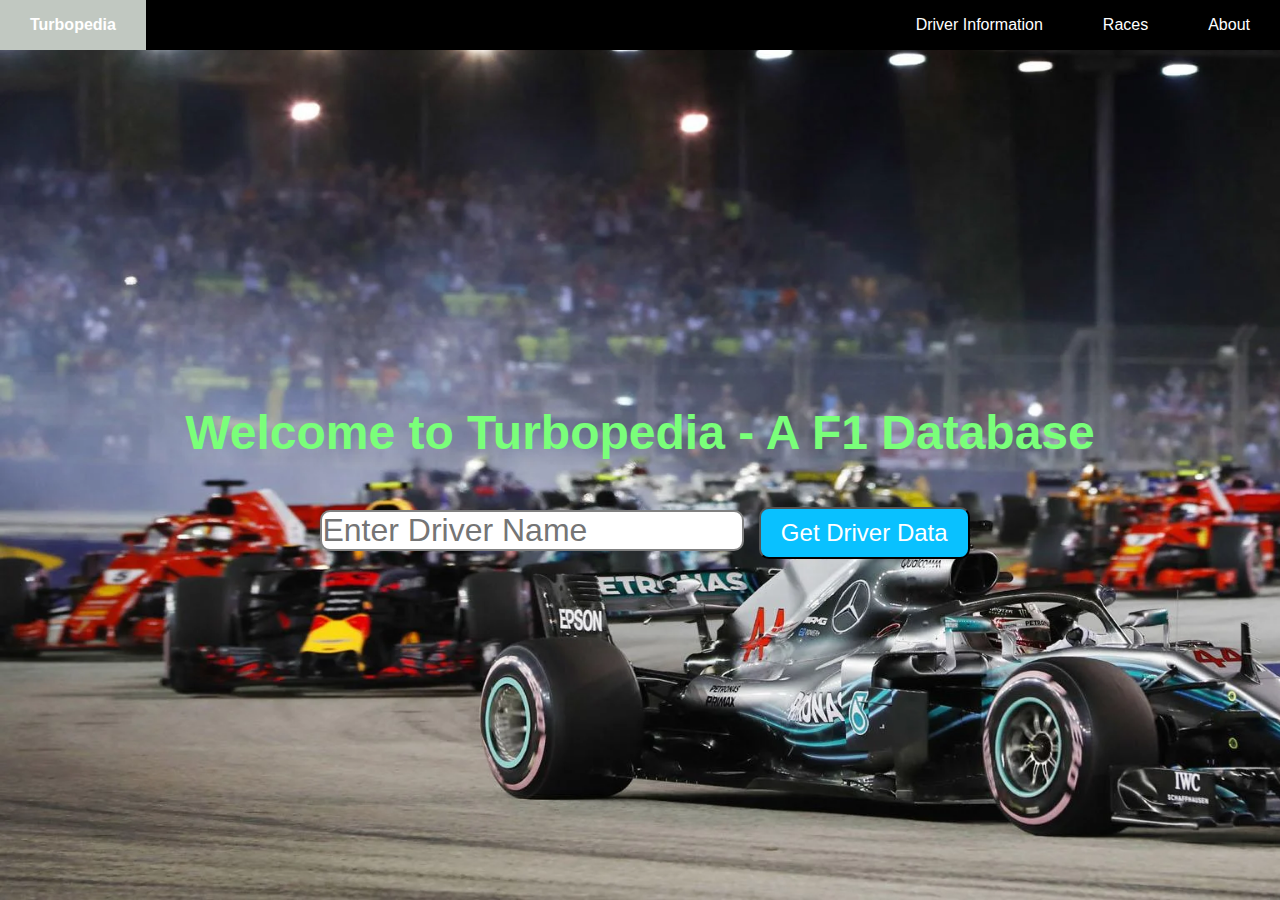
<file: index.html>
<!DOCTYPE html>
<html lang="en">
<head>
    <meta charset="UTF-8">
    <meta name="viewport" content="width=device-width, initial-scale=1.0">
    <title>Turbopedia</title>
    <link rel = "stylesheet" href = "style.css">
</head>

<body>
<nav>
    <!-- NAVIGATION BAR -->
    <ul class = "sidebar">
        <li onclick = hide_sidebar()><a href = "#"><svg xmlns="http://www.w3.org/2000/svg" height="26" viewBox="0 -960 960 960" width="26"><path d="m256-200-56-56 224-224-224-224 56-56 224 224 224-224 56 56-224 224 224 224-56 56-224-224-224 224Z"/></svg></a></li>
        <li class = "sidebar_buttons"><a href = "index.html">Driver Information</a></li>
        <li class = "sidebar_buttons" ><a href = "races.html">Races</a></li>
        <li class = "sidebar_buttons"><a href = "about.html">About</a></li>
    </ul>
    <ul>
        <li id = "title" class = "hide_on_mobile"><a href = "#">Turbopedia</a></li>
        <li class = "hide_on_mobile"><a href = "index.html">Driver Information</a></li>
        <li class = "hide_on_mobile"><a href = "races.html">Races</a></li>
        <li class = "hide_on_mobile"><a href = "about.html">About</a></li>
        <li class = "menu_button" onclick = show_sidebar()><a href = "#"><svg style ="fill: white;" xmlns="http://www.w3.org/2000/svg" height="26" viewBox="0 -960 960 960" width="26"><path d="M120-240v-80h720v80H120Zm0-200v-80h720v80H120Zm0-200v-80h720v80H120Z"/></svg></a></li>
    </ul>
</nav>


    <!-- CODE FOR THE INPUT AND DATA DISPLAY -->
    <div class = "main_body">
    <h1 id = "header">Welcome to Turbopedia - A F1 Database</h1>
    <form class = "driver_search">
        <input id = "form" type = "text" class = "driver_input" placeholder ="Enter Driver Name">
        <button type = "submit"> Get Driver Data</button>
    </form>
    </div>

    <!-- Data Card -->
<div class = "data_card">
    <img id = "profile" src = "images/image.avif">
    <div class = "description">
        <h1 id = "full_name">Max Verstappen</h1>
        <img id = "country" src = "images/netherlands.svg">
        <p>Country: NED</p>
        <p>Team: Red Bull Racing</p>
        <img id = "team" src = "images/red_bull.jpeg">
        <p id = "driver_number">Driver Number: 1</p>
    </div>
</div>
    <script src = index.js></script>
</body>
</html>
</file>
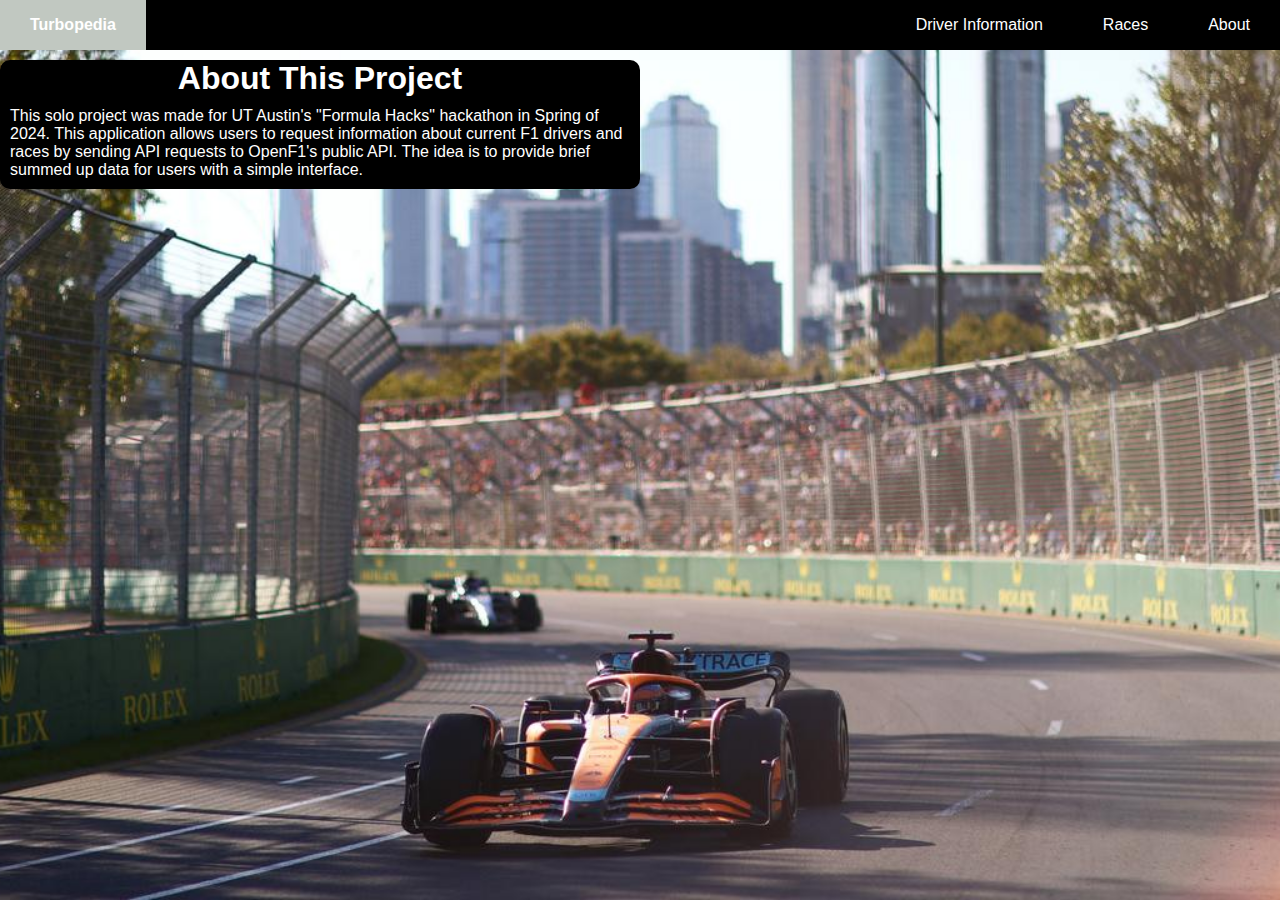
<file: about.html>
<!DOCTYPE html>
<html lang="en">
<head>
    <meta charset="UTF-8">
    <meta name="viewport" content="width=device-width, initial-scale=1.0">
    <title>Turbopedia</title>
    <link rel = "stylesheet" href = "about.css">
</head>
<body>
    <nav>
        <!-- NAVIGATION BAR -->
        <ul class = "sidebar">
            <li onclick = hide_sidebar()><a href = "about.html"><svg xmlns="http://www.w3.org/2000/svg" height="26" viewBox="0 -960 960 960" width="26"><path d="m256-200-56-56 224-224-224-224 56-56 224 224 224-224 56 56-224 224 224 224-56 56-224-224-224 224Z"/></svg></a></li>
            <li class = "sidebar_buttons"><a href = "index.html">Driver Information</a></li>
            <li class = "sidebar_buttons" ><a href = "races.html">Races</a></li>
            <li class = "sidebar_buttons"><a href = "about.html">About</a></li>
        </ul>
        <ul>
            <li id = "title" class = "hide_on_mobile"><a href = "#">Turbopedia</a></li>
            <li class = "hide_on_mobile"><a href = "index.html">Driver Information</a></li>
            <li class = "hide_on_mobile"><a href = "races.html">Races</a></li>
            <li class = "hide_on_mobile"><a href = "about.html">About</a></li>
            <li class = "menu_button" onclick = show_sidebar()><a href = "#"><svg style ="fill: white;" xmlns="http://www.w3.org/2000/svg" height="26" viewBox="0 -960 960 960" width="26"><path d="M120-240v-80h720v80H120Zm0-200v-80h720v80H120Zm0-200v-80h720v80H120Z"/></svg></a></li>
        </ul>
    </nav>
    <div class = "content">
    <h1> About This Project</h1>
    <p id = "desc">This solo project was made for UT Austin's "Formula Hacks" hackathon in Spring of 2024. This application allows users
    to request information about current F1 drivers and races by sending API requests to OpenF1's public API. The idea is to provide brief summed up data for users with a simple interface.
    </p>
    </div>
    <script src = "index.js"></script>
</body>
</html>
</file>
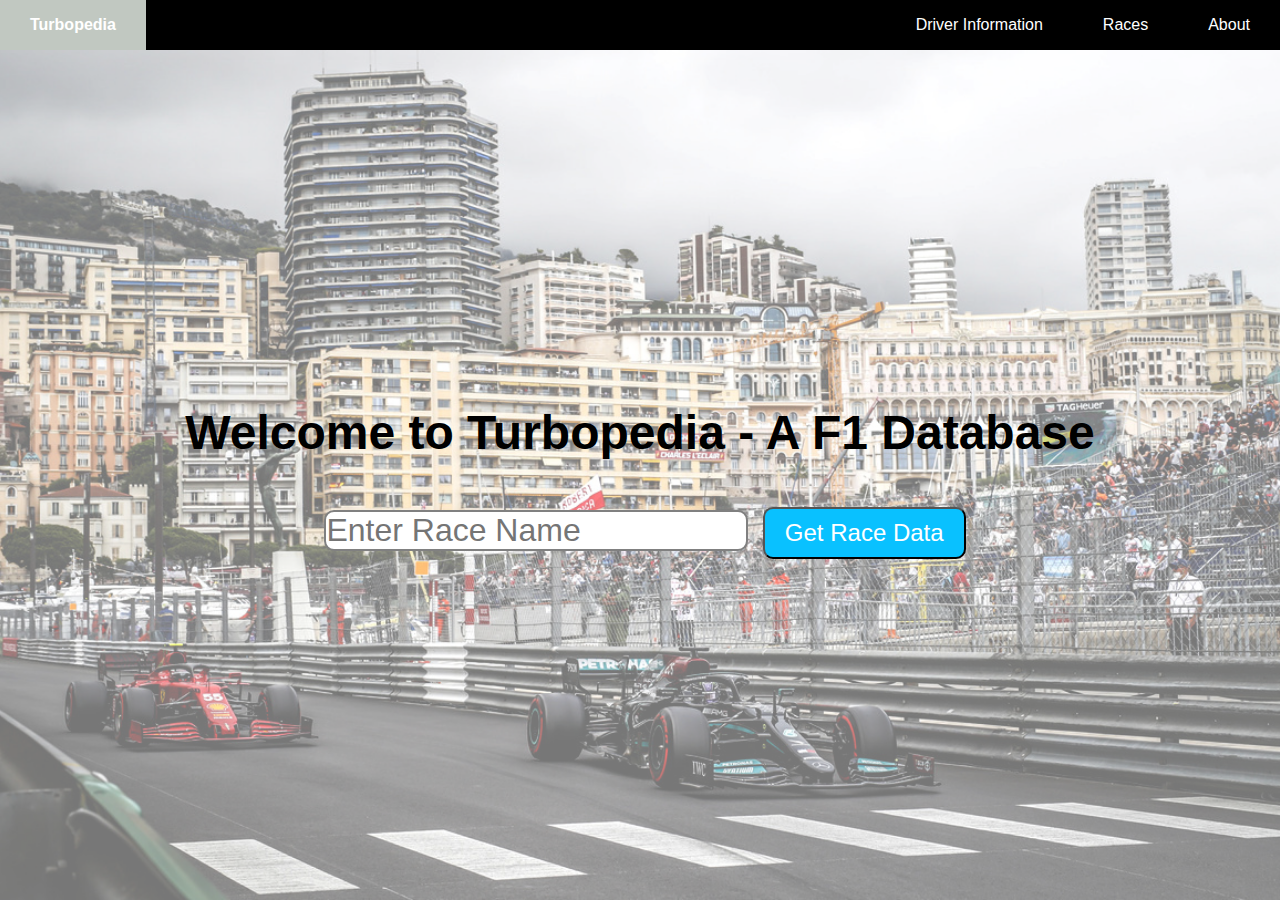
<file: races.html>
<!DOCTYPE html>
<html lang="en">
<head>
    <meta charset="UTF-8">
    <meta name="viewport" content="width=device-width, initial-scale=1.0">
    <title>Races</title>
    <link rel = "stylesheet" href = "races.css">
</head>
<body>
    <nav>
        <!-- NAVIGATION BAR -->
        <ul class = "sidebar">
            <li onclick = hide_sidebar()><a href = "#"><svg xmlns="http://www.w3.org/2000/svg" height="26" viewBox="0 -960 960 960" width="26"><path d="m256-200-56-56 224-224-224-224 56-56 224 224 224-224 56 56-224 224 224 224-56 56-224-224-224 224Z"/></svg></a></li>
            <li class = "sidebar_buttons"><a href = "index.html">Driver Information</a></li>
            <li class = "sidebar_buttons" ><a href = "races.html">Races</a></li>
            <li class = "sidebar_buttons"><a href = "about.html">About</a></li>
        </ul>
        <ul>
            <li id = "title" class = "hide_on_mobile"><a href = "#">Turbopedia</a></li>
            <li class = "hide_on_mobile"><a href = "index.html">Driver Information</a></li>
            <li class = "hide_on_mobile"><a href = "races.html">Races</a></li>
            <li class = "hide_on_mobile"><a href = "about.html">About</a></li>
            <li class = "menu_button" onclick = show_sidebar()><a href = "#"><svg style ="fill: white;" xmlns="http://www.w3.org/2000/svg" height="26" viewBox="0 -960 960 960" width="26"><path d="M120-240v-80h720v80H120Zm0-200v-80h720v80H120Zm0-200v-80h720v80H120Z"/></svg></a></li>
        </ul>
    </nav>

    <div class = "main_body">
        <h1 id = "header">Welcome to Turbopedia - A F1 Database</h1>
        <form class = "race_search">
            <input id = "form" type = "text" class = "race_input" placeholder ="Enter Race Name">
            <button type = "submit"> Get Race Data</button>
        </form>
    </div>

    <div class = "race_card">
        <img id = "track" src = "images/japanesegp.avif">
        <div class = "description">
            <h1 id = "race_name">Japanese Grand Prix</h1>
            <img id = "country" src = "images/japan.webp">
            <p id = "country_desc">Country: Japan</p>
            <p id = "location">Location: Tokyo</p>
        </div>
    </div>
    
    <script src = "race.js"></script>
</body>
</html>
</file>
<file: style.css>
* {
    margin: 0;
    padding: 0;
}

body{
    min-height: 100vh;
    background-image: url(images/background.png);
    background-size: cover;
    background-repeat: no-repeat;
    background-attachment: fixed;
    font-family: Helvetica, sans-serif;
}

nav{
    background-color: black;
}

nav ul{
    width: 100%;
    list-style: none;
    display: flex;
    justify-content: flex-end;
    align-items: center;
}

nav li{
    height: 50px;
}

nav a{
    height: 100%;
    padding: 0 30px;
    text-decoration: none;
    display: flex;
    align-items: center;
    color: white;
}

nav a:hover {
    background-color: hsl(120, 6%, 77%);
}

nav li:first-child{
    margin-right: auto;
}

.sidebar{
    position: fixed;
    top: 0;
    right: 0;
    height: 100vh;
    width: 250px;
    z-index: 999;
    backdrop-filter: blur(10px);
    background-color: rgba(255, 255, 255 0.2);
    box-shadow: -10px 0 10px rgba(0, 0, 0, 0.1);
    display: none;
    flex-direction: column;
    align-items: flex-start;
    justify-content: flex-start;
}

.sidebar li{
    width: 100%;
}

.sidebar a{
    width: 100%;
}

.menu_button {
    display: none;
}


@media(max-width: 800px) {
    .hide_on_mobile{
        display: none;
    }
    .menu_button{
        display: block;
    }
}

@media(max-width: 450px) {
    .sidebar{
        width: 100%;
    }
}

.sidebar_buttons a{
    color: white;
}


/* Title of the Webpage*/

#title{
    font-weight: bold;
    font-family:'Lucida Sans', 'Lucida Sans Regular', 'Lucida Grande', 'Lucida Sans Unicode', Geneva, Verdana, sans-serif;
}

.main_body{
    align-items: center;
    display: flex;
    margin-top: 35vh;
    justify-content: center;
    flex-direction: column;
}

#header{
    animation: fade_in 2s;
    font-size: 3rem;
    padding: 40px;
    color: hsl(120, 100%, 74%);
}

input[type = text] {
    font-size: 2rem;
    border-radius: 10px;
    border: 2px solid grey;
    margin: 10px;
}

button {
    padding: 10px 20px;
    font-size: 1.5rem;
    border-radius: 10px;
    color: white;
    background-color: rgb(9, 193, 255);
}

button:hover{
    animation: glow_blue 2s;
    background-color: rgb(8, 160, 210);
    cursor: pointer;
}

/* DATA CARD*/
#driver_number{
    padding: 10px;
}
#full_name{
    margin-bottom: 10px;
}
#profile{
    width: 200px;
    height: 200px;
}
#country {
    width: 60px;
    height: 40px;
}

#team {
    padding: 20px;
    width: 60px;
    height: 50px;
}
.data_card{
    padding: 30px;
    display: none;
    flex-direction: row;
    align-items: center;
    justify-content: center;
}
.description{
    border-radius: 10px;
    background-color: black;
    color: white;
    display: flex;
    align-items: center;
    min-width: 300px;
    flex-direction: column;
}

/* ANIMATIONS */
@keyframes fade_in {
    from{
        opacity: 0;
    }

    to {
        opacity: 1;
    }
}

@keyframes slideUpDown{
    50%{transform: translateY(-75%)};
}

@keyframes glow_white{
    50%{box-shadow: 0px 0px 50px hsl(0, 0%, 100%)};
}

@keyframes glow_blue{
    50%{box-shadow: 0px 0px 50px hsl(177, 100%, 50%)};
}

@keyframes glow_green{
    50%{box-shadow: 0px 0px 50px hsl(104, 95%, 64%)};
}

@keyframes slideUpDown2{
    50%{transform: translateY(-50%)};
}

@keyframes slide_from_Left{ /* keyframe rule, and a name*/
    /* A few possibilities, to, from, or %*/
        from{ /* Go to it's resting position*/
            transform: translateX(-100%);
        }
    }

@keyframes slide_from_Right{ /* keyframe rule, and a name*/
    /* A few possibilities, to, from, or %*/
        from{ /* Go to it's resting position*/
            transform: translateX(100%);
        }
    }
</file>
<file: about.css>
* {
    margin: 0;
    padding: 0;
}

body{
    min-height: 100vh;
    background-image: url(images/adk.jpeg);
    background-size: cover;
    background-position: bottom;
    background-repeat: no-repeat;
    background-attachment: fixed;
    font-family: Helvetica, sans-serif;
}

nav{
    background-color: black;
}

nav ul{
    width: 100%;
    list-style: none;
    display: flex;
    justify-content: flex-end;
    align-items: center;
}

nav li{
    height: 50px;
}

nav a{
    height: 100%;
    padding: 0 30px;
    text-decoration: none;
    display: flex;
    align-items: center;
    color: white;
}

nav a:hover {
    background-color: hsl(120, 6%, 77%);
}

nav li:first-child{
    margin-right: auto;
}

.sidebar{
    position: fixed;
    top: 0;
    right: 0;
    height: 100vh;
    width: 250px;
    z-index: 999;
    backdrop-filter: blur(10px);
    background-color: rgba(255, 255, 255 0.2);
    box-shadow: -10px 0 10px rgba(0, 0, 0, 0.1);
    display: none;
    flex-direction: column;
    align-items: flex-start;
    justify-content: flex-start;
}

.sidebar li{
    width: 100%;
}

.sidebar a{
    width: 100%;
}

.menu_button {
    display: none;
}


@media(max-width: 800px) {
    .hide_on_mobile{
        display: none;
    }
    .menu_button{
        display: block;
    }
}

@media(max-width: 450px) {
    .sidebar{
        width: 100%;
    }
}

.sidebar_buttons a{
    color: white;
}

#title{
    font-weight: bold;
    font-family:'Lucida Sans', 'Lucida Sans Regular', 'Lucida Grande', 'Lucida Sans Unicode', Geneva, Verdana, sans-serif;
}

.content {
    animation: fade_in 2s;
    margin-top: 10px;
    display: flex;
    flex-direction: column;
    justify-content: center;
    align-items: center;
    color: white;
    background-color: black;
    border-radius: 10px;
    width: 50%;
}

#desc {
    padding: 10px;
}

@keyframes fade_in {
    from{
        opacity: 0;
    }

    to {
        opacity: 1;
    }
}
</file>
<file: races.css>
* {
    margin: 0;
    padding: 0;
}

body{
    min-height: 100vh;
    background-image: url(images/monacogp.png);
    background-size: cover;
    background-position: bottom;
    background-repeat: no-repeat;
    background-attachment: fixed;
    font-family: Helvetica, sans-serif;
}

nav{
    background-color: black;
}

nav ul{
    width: 100%;
    list-style: none;
    display: flex;
    justify-content: flex-end;
    align-items: center;
}

nav li{
    height: 50px;
}

nav a{
    height: 100%;
    padding: 0 30px;
    text-decoration: none;
    display: flex;
    align-items: center;
    color: white;
}

nav a:hover {
    background-color: hsl(120, 6%, 77%);
}

nav li:first-child{
    margin-right: auto;
}

.sidebar{
    position: fixed;
    top: 0;
    right: 0;
    height: 100vh;
    width: 250px;
    z-index: 999;
    backdrop-filter: blur(10px);
    background-color: rgba(255, 255, 255 0.2);
    box-shadow: -10px 0 10px rgba(0, 0, 0, 0.1);
    display: none;
    flex-direction: column;
    align-items: flex-start;
    justify-content: flex-start;
}

.sidebar li{
    width: 100%;
}

.sidebar a{
    width: 100%;
}

.menu_button {
    display: none;
}


@media(max-width: 800px) {
    .hide_on_mobile{
        display: none;
    }
    .menu_button{
        display: block;
    }
}

@media(max-width: 450px) {
    .sidebar{
        width: 100%;
    }
}

.sidebar_buttons a{
    color: black;
}


#title{
    font-weight: bold;
    font-family:'Lucida Sans', 'Lucida Sans Regular', 'Lucida Grande', 'Lucida Sans Unicode', Geneva, Verdana, sans-serif;
}

.main_body{
    align-items: center;
    display: flex;
    margin-top: 35vh;
    justify-content: center;
    flex-direction: column;
}

#header{
    animation: fade_in 2s;
    font-size: 3rem;
    padding: 40px;
    color: hsl(0, 0%, 0%);
}

input[type = text] {
    font-size: 2rem;
    border-radius: 10px;
    border: 2px solid grey;
    margin: 10px;
}

button {
    padding: 10px 20px;
    font-size: 1.5rem;
    border-radius: 10px;
    color: white;
    background-color: rgb(9, 193, 255);
}

button:hover{
    animation: glow_blue 2s;
    background-color: rgb(8, 160, 210);
    cursor:pointer;
}


.race_card{
    padding: 30px;
    display: flex;
    flex-direction: row;
    align-items: center;
    justify-content: center;
}


.description{
    border-radius: 10px;
    background-color: black;
    color: white;
    display: flex;
    align-items: center;
    min-width: 300px;
    flex-direction: column;
    animation: slide_from_Left 2s;
}

#country {
    width: 60px;
    height: 40px;
}

#track {
    width: 500px;
    height: 300px;
    border-radius: 10px;
}

@media (max-width: 450px) {
    .race_card{
        flex-direction: column;
    }
}
/* ANIMATIONS */
@keyframes fade_in {
    from{
        opacity: 0;
    }

    to {
        opacity: 1;
    }
}

@keyframes slideUpDown{
    50%{transform: translateY(-75%)};
}

@keyframes glow_white{
    50%{box-shadow: 0px 0px 50px hsl(0, 0%, 100%)};
}

@keyframes glow_blue{
    50%{box-shadow: 0px 0px 50px hsl(177, 100%, 50%)};
}

@keyframes glow_green{
    50%{box-shadow: 0px 0px 50px hsl(104, 95%, 64%)};
}

@keyframes slideUpDown2{
    50%{transform: translateY(-50%)};
}

@keyframes slide_from_Left{ /* keyframe rule, and a name*/
    /* A few possibilities, to, from, or %*/
        from{ /* Go to it's resting position*/
            transform: translateX(-100%);
        }
    }

@keyframes slide_from_Right{ /* keyframe rule, and a name*/
    /* A few possibilities, to, from, or %*/
        from{ /* Go to it's resting position*/
            transform: translateX(100%);
        }
    }
</file>
